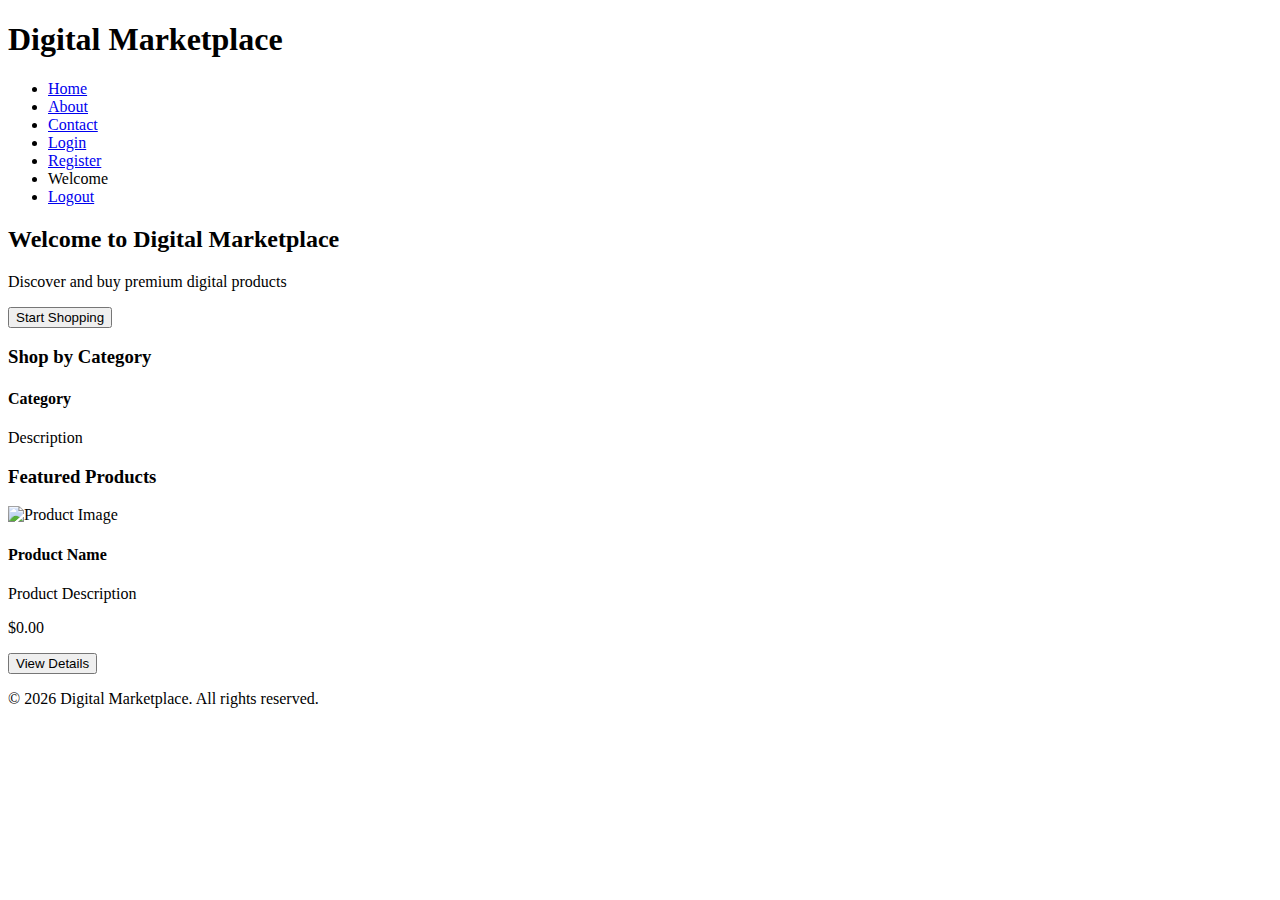
<file: src/main/resources/templates/index.html>
<!DOCTYPE html>
<html xmlns:th="http://www.thymeleaf.org" lang="en">
<head>
    <meta charset="UTF-8">
    <meta name="viewport" content="width=device-width, initial-scale=1.0">
    <title>Digital Marketplace - Home</title>
    <link rel="stylesheet" th:href="@{/css/style.css}">
</head>
<body>
    <!-- Navigation -->
    <nav class="navbar">
        <div class="container">
            <div class="logo">
                <h1>Digital Marketplace</h1>
            </div>
            <ul class="nav-links">
                <li><a href="/">Home</a></li>
                <li><a href="/about">About</a></li>
                <li><a href="/contact">Contact</a></li>
                <li th:if="${session.userId == null}"><a href="/login">Login</a></li>
                <li th:if="${session.userId == null}"><a href="/register">Register</a></li>
                <li th:if="${session.userId != null}">
                    <span th:text="'Welcome, ' + ${session.username}">Welcome</span>
                </li>
                <li th:if="${session.userId != null}"><a href="/logout">Logout</a></li>
            </ul>
        </div>
    </nav>

    <!-- Hero Section -->
    <section class="hero">
        <div class="container">
            <h2>Welcome to Digital Marketplace</h2>
            <p>Discover and buy premium digital products</p>
            <button class="btn btn-primary">Start Shopping</button>
        </div>
    </section>

    <!-- Categories Section -->
    <section class="categories">
        <div class="container">
            <h3>Shop by Category</h3>
            <div class="category-grid">
                <div th:each="category : ${categories}" class="category-card">
                    <h4 th:text="${category.name}">Category</h4>
                    <p th:text="${category.description}">Description</p>
                </div>
            </div>
        </div>
    </section>

    <!-- Products Section -->
    <section class="products">
        <div class="container">
            <h3>Featured Products</h3>
            <div class="product-grid">
                <div th:each="product : ${approvedProducts}" class="product-card">
                    <img th:src="${product.previewImageUrl}" alt="Product Image" class="product-image">
                    <h4 th:text="${product.name}">Product Name</h4>
                    <p th:text="${product.description}">Product Description</p>
                    <p class="price" th:text="'$' + ${product.price}">$0.00</p>
                    <button class="btn btn-secondary">View Details</button>
                </div>
            </div>
        </div>
    </section>

    <!-- Footer -->
    <footer class="footer">
        <div class="container">
            <p>&copy; 2026 Digital Marketplace. All rights reserved.</p>
        </div>
    </footer>

    <script th:src="@{/js/main.js}"></script>
</body>
</html>
</file>
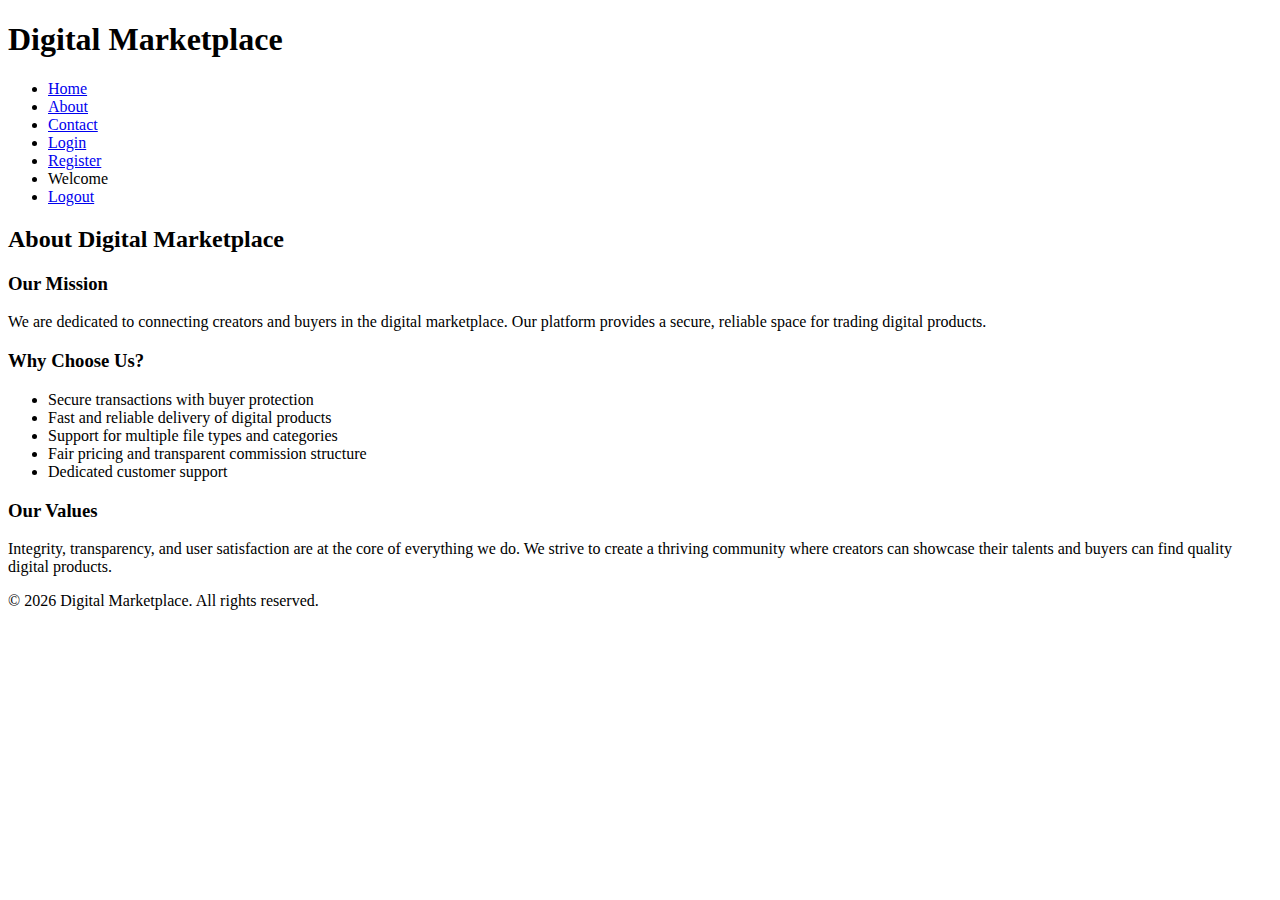
<file: src/main/resources/templates/about.html>
<!DOCTYPE html>
<html xmlns:th="http://www.thymeleaf.org" lang="en">
<head>
    <meta charset="UTF-8">
    <meta name="viewport" content="width=device-width, initial-scale=1.0">
    <title>About Us - Digital Marketplace</title>
    <link rel="stylesheet" th:href="@{/css/style.css}">
</head>
<body>
    <!-- Navigation -->
    <nav class="navbar">
        <div class="container">
            <div class="logo">
                <h1>Digital Marketplace</h1>
            </div>
            <ul class="nav-links">
                <li><a href="/">Home</a></li>
                <li><a href="/about">About</a></li>
                <li><a href="/contact">Contact</a></li>
                <li th:if="${session.userId == null}"><a href="/login">Login</a></li>
                <li th:if="${session.userId == null}"><a href="/register">Register</a></li>
                <li th:if="${session.userId != null}">
                    <span th:text="'Welcome, ' + ${session.username}">Welcome</span>
                </li>
                <li th:if="${session.userId != null}"><a href="/logout">Logout</a></li>
            </ul>
        </div>
    </nav>

    <!-- About Section -->
    <section class="about">
        <div class="container">
            <h2>About Digital Marketplace</h2>
            
            <div class="about-content">
                <h3>Our Mission</h3>
                <p>
                    We are dedicated to connecting creators and buyers in the digital marketplace. 
                    Our platform provides a secure, reliable space for trading digital products.
                </p>

                <h3>Why Choose Us?</h3>
                <ul>
                    <li>Secure transactions with buyer protection</li>
                    <li>Fast and reliable delivery of digital products</li>
                    <li>Support for multiple file types and categories</li>
                    <li>Fair pricing and transparent commission structure</li>
                    <li>Dedicated customer support</li>
                </ul>

                <h3>Our Values</h3>
                <p>
                    Integrity, transparency, and user satisfaction are at the core of everything we do.
                    We strive to create a thriving community where creators can showcase their talents
                    and buyers can find quality digital products.
                </p>
            </div>
        </div>
    </section>

    <!-- Footer -->
    <footer class="footer">
        <div class="container">
            <p>&copy; 2026 Digital Marketplace. All rights reserved.</p>
        </div>
    </footer>

    <script th:src="@{/js/main.js}"></script>
</body>
</html>
</file>
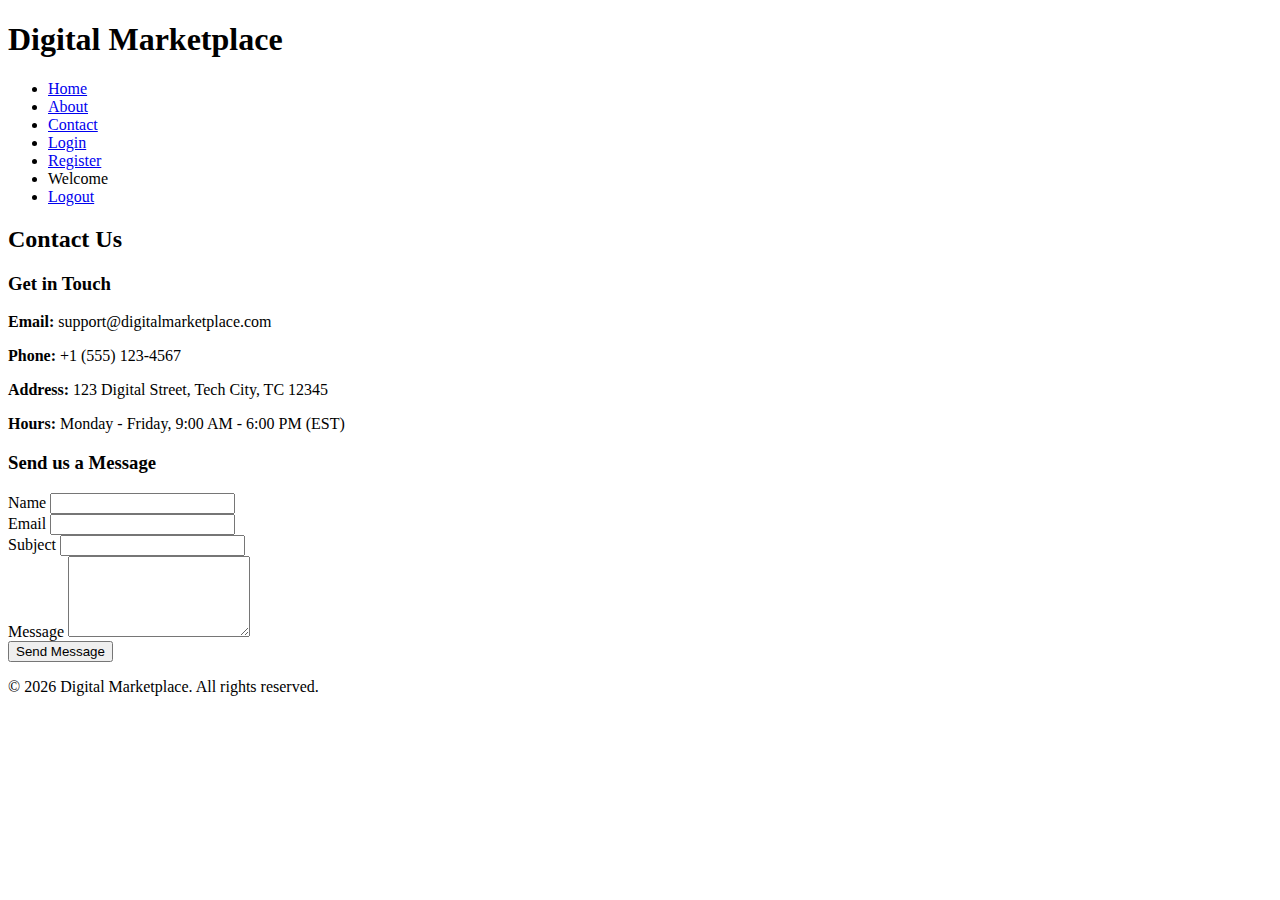
<file: src/main/resources/templates/contact.html>
<!DOCTYPE html>
<html xmlns:th="http://www.thymeleaf.org" lang="en">
<head>
    <meta charset="UTF-8">
    <meta name="viewport" content="width=device-width, initial-scale=1.0">
    <title>Contact Us - Digital Marketplace</title>
    <link rel="stylesheet" th:href="@{/css/style.css}">
</head>
<body>
    <!-- Navigation -->
    <nav class="navbar">
        <div class="container">
            <div class="logo">
                <h1>Digital Marketplace</h1>
            </div>
            <ul class="nav-links">
                <li><a href="/">Home</a></li>
                <li><a href="/about">About</a></li>
                <li><a href="/contact">Contact</a></li>
                <li th:if="${session.userId == null}"><a href="/login">Login</a></li>
                <li th:if="${session.userId == null}"><a href="/register">Register</a></li>
                <li th:if="${session.userId != null}">
                    <span th:text="'Welcome, ' + ${session.username}">Welcome</span>
                </li>
                <li th:if="${session.userId != null}"><a href="/logout">Logout</a></li>
            </ul>
        </div>
    </nav>

    <!-- Contact Section -->
    <section class="contact">
        <div class="container">
            <h2>Contact Us</h2>

            <div class="contact-content">
                <div class="contact-info">
                    <h3>Get in Touch</h3>
                    <p>
                        <strong>Email:</strong> support@digitalmarketplace.com
                    </p>
                    <p>
                        <strong>Phone:</strong> +1 (555) 123-4567
                    </p>
                    <p>
                        <strong>Address:</strong> 123 Digital Street, Tech City, TC 12345
                    </p>
                    <p>
                        <strong>Hours:</strong> Monday - Friday, 9:00 AM - 6:00 PM (EST)
                    </p>
                </div>

                <div class="contact-form">
                    <h3>Send us a Message</h3>
                    <form method="post" action="#">
                        <div class="form-group">
                            <label for="name">Name</label>
                            <input type="text" id="name" name="name" required>
                        </div>

                        <div class="form-group">
                            <label for="email">Email</label>
                            <input type="email" id="email" name="email" required>
                        </div>

                        <div class="form-group">
                            <label for="subject">Subject</label>
                            <input type="text" id="subject" name="subject" required>
                        </div>

                        <div class="form-group">
                            <label for="message">Message</label>
                            <textarea id="message" name="message" rows="5" required></textarea>
                        </div>

                        <button type="submit" class="btn btn-primary">Send Message</button>
                    </form>
                </div>
            </div>
        </div>
    </section>

    <!-- Footer -->
    <footer class="footer">
        <div class="container">
            <p>&copy; 2026 Digital Marketplace. All rights reserved.</p>
        </div>
    </footer>

    <script th:src="@{/js/main.js}"></script>
</body>
</html>
</file>
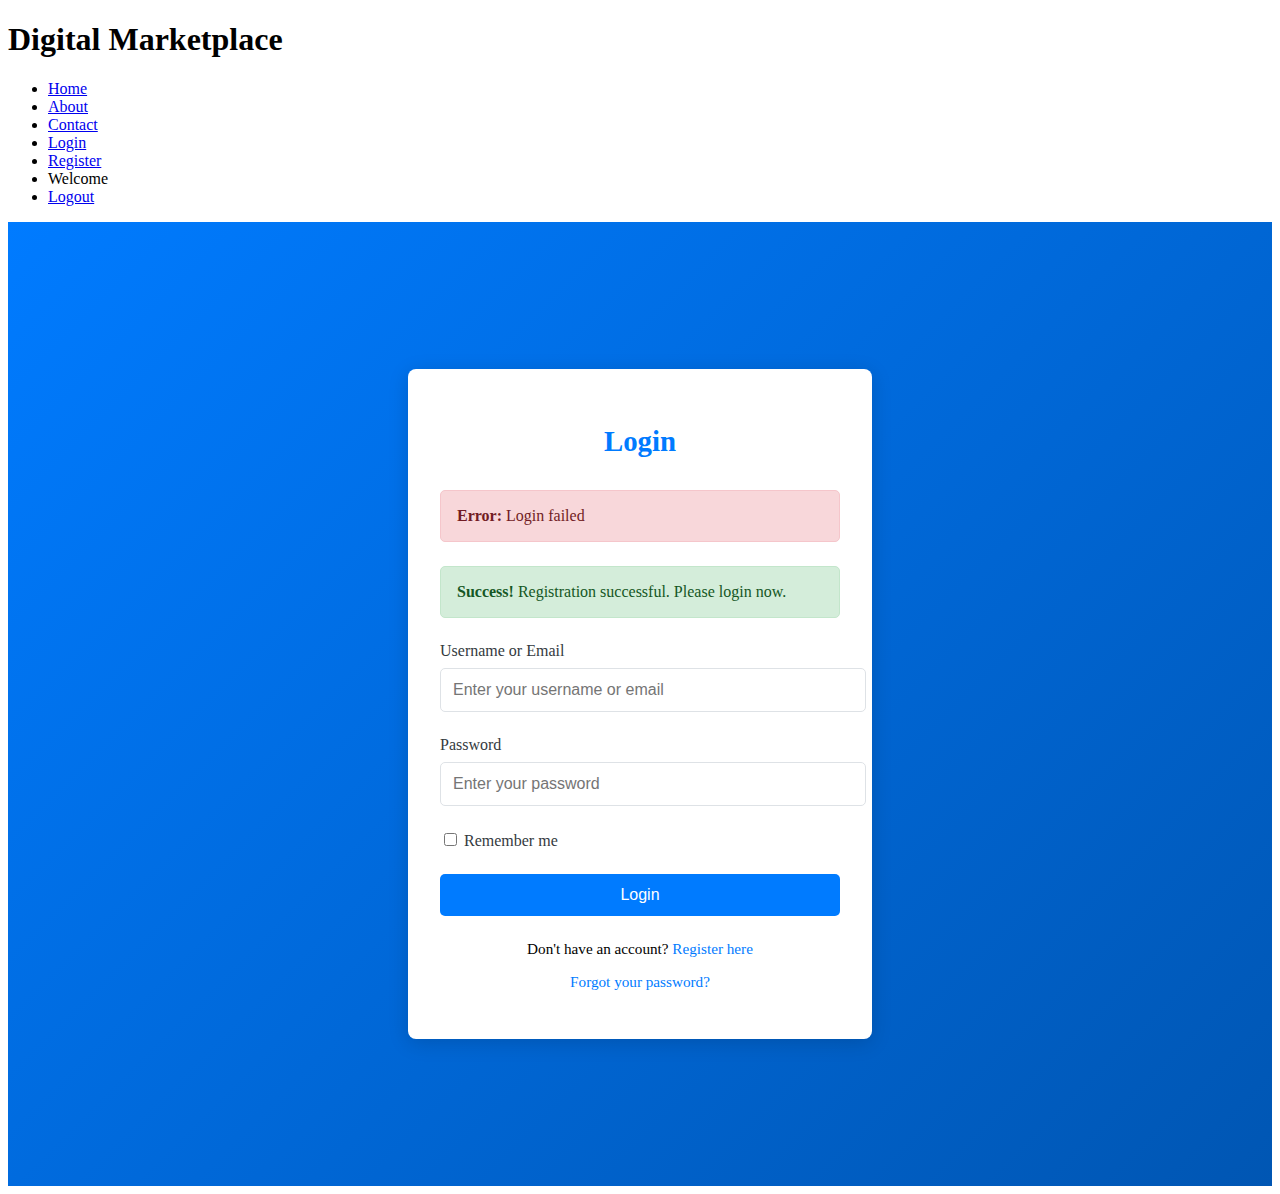
<file: src/main/resources/templates/auth/login.html>
<!DOCTYPE html>
<html xmlns:th="http://www.thymeleaf.org" lang="en">
<head>
    <meta charset="UTF-8">
    <meta name="viewport" content="width=device-width, initial-scale=1.0">
    <title>Login - Digital Marketplace</title>
    <link rel="stylesheet" th:href="@{/css/style.css}">
</head>
<body>
    <!-- Navigation -->
    <nav class="navbar">
        <div class="container">
            <div class="logo">
                <h1>Digital Marketplace</h1>
            </div>
            <ul class="nav-links">
                <li><a href="/">Home</a></li>
                <li><a href="/about">About</a></li>
                <li><a href="/contact">Contact</a></li>
                <li th:if="${session.userId == null}"><a href="/login">Login</a></li>
                <li th:if="${session.userId == null}"><a href="/register">Register</a></li>
                <li th:if="${session.userId != null}">
                    <span th:text="'Welcome, ' + ${session.username}">Welcome</span>
                </li>
                <li th:if="${session.userId != null}"><a href="/logout">Logout</a></li>
            </ul>
        </div>
    </nav>

    <style>
        .auth-container {
            display: flex;
            justify-content: center;
            align-items: center;
            min-height: 100vh;
            background: linear-gradient(135deg, #007bff 0%, #0056b3 100%);
            padding: 2rem 0;
        }
        .auth-form {
            background: white;
            padding: 2rem;
            border-radius: 8px;
            box-shadow: 0 4px 20px rgba(0, 0, 0, 0.15);
            width: 100%;
            max-width: 400px;
        }
        .auth-form h2 {
            color: #007bff;
            text-align: center;
            margin-bottom: 2rem;
            font-size: 1.8rem;
        }
        .auth-form .form-group {
            margin-bottom: 1.5rem;
        }
        .auth-form label {
            display: block;
            margin-bottom: 0.5rem;
            font-weight: 500;
            color: #343a40;
        }
        .auth-form input[type="text"],
        .auth-form input[type="email"],
        .auth-form input[type="password"] {
            width: 100%;
            padding: 0.75rem;
            border: 1px solid #dee2e6;
            border-radius: 5px;
            font-size: 1rem;
            transition: all 0.3s ease;
        }
        .auth-form input[type="text"]:focus,
        .auth-form input[type="email"]:focus,
        .auth-form input[type="password"]:focus {
            outline: none;
            border-color: #007bff;
            box-shadow: 0 0 0 3px rgba(0, 123, 255, 0.25);
        }
        .auth-form button {
            width: 100%;
            padding: 0.75rem;
            background-color: #007bff;
            color: white;
            border: none;
            border-radius: 5px;
            font-size: 1rem;
            font-weight: 500;
            cursor: pointer;
            transition: background-color 0.3s ease;
        }
        .auth-form button:hover {
            background-color: #0056b3;
        }
        .auth-form .form-footer {
            text-align: center;
            margin-top: 1.5rem;
            font-size: 0.95rem;
        }
        .auth-form .form-footer a {
            color: #007bff;
            text-decoration: none;
            font-weight: 500;
        }
        .auth-form .form-footer a:hover {
            text-decoration: underline;
        }
        .alert {
            padding: 1rem;
            margin-bottom: 1.5rem;
            border-radius: 5px;
            border: 1px solid;
        }
        .alert-danger {
            background-color: #f8d7da;
            color: #721c24;
            border-color: #f5c6cb;
        }
        .alert-success {
            background-color: #d4edda;
            color: #155724;
            border-color: #c3e6cb;
        }
    </style>
</head>
<body>
    <div class="auth-container">
        <div class="auth-form">
            <h2>Login</h2>
            
            <!-- Error Message -->
            <div th:if="${error}" class="alert alert-danger">
                <strong>Error:</strong> <span th:text="${error}">Login failed</span>
            </div>
            
            <!-- Success Message -->
            <div th:if="${param.success}" class="alert alert-success">
                <strong>Success!</strong> Registration successful. Please login now.
            </div>
            
            <form method="post" action="/login">
                <div class="form-group">
                    <label for="username">Username or Email</label>
                    <input type="text" id="username" name="username" required placeholder="Enter your username or email">
                </div>

                <div class="form-group">
                    <label for="password">Password</label>
                    <input type="password" id="password" name="password" required placeholder="Enter your password">
                </div>

                <div class="form-group">
                    <label>
                        <input type="checkbox" name="remember"> Remember me
                    </label>
                </div>

                <button type="submit">Login</button>

                <div class="form-footer">
                    <p>Don't have an account? <a href="/register">Register here</a></p>
                    <p><a href="#">Forgot your password?</a></p>
                </div>
            </form>
        </div>
    </div>
</body>
</html>
</file>
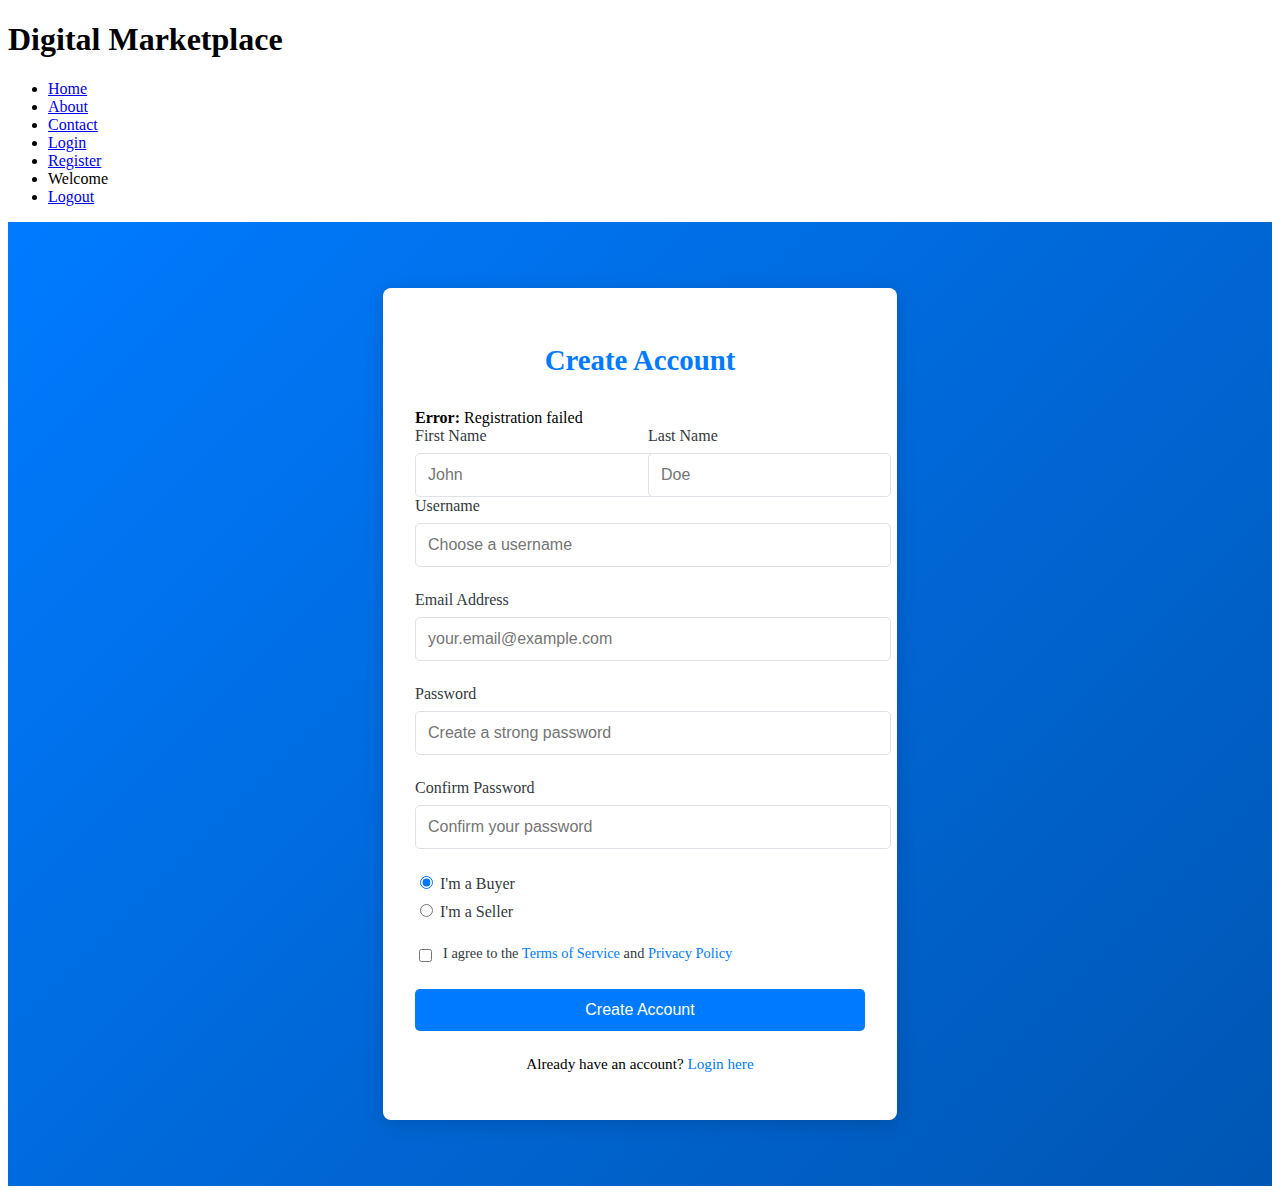
<file: src/main/resources/templates/auth/register.html>
<!DOCTYPE html>
<html xmlns:th="http://www.thymeleaf.org" lang="en">
<head>
    <meta charset="UTF-8">
    <meta name="viewport" content="width=device-width, initial-scale=1.0">
    <title>Register - Digital Marketplace</title>
    <link rel="stylesheet" th:href="@{/css/style.css}">
</head>
<body>
    <!-- Navigation -->
    <nav class="navbar">
        <div class="container">
            <div class="logo">
                <h1>Digital Marketplace</h1>
            </div>
            <ul class="nav-links">
                <li><a href="/">Home</a></li>
                <li><a href="/about">About</a></li>
                <li><a href="/contact">Contact</a></li>
                <li th:if="${session.userId == null}"><a href="/login">Login</a></li>
                <li th:if="${session.userId == null}"><a href="/register">Register</a></li>
                <li th:if="${session.userId != null}">
                    <span th:text="'Welcome, ' + ${session.username}">Welcome</span>
                </li>
                <li th:if="${session.userId != null}"><a href="/logout">Logout</a></li>
            </ul>
        </div>
    </nav>

    <style>
        .auth-container {
            display: flex;
            justify-content: center;
            align-items: center;
            min-height: 100vh;
            background: linear-gradient(135deg, #007bff 0%, #0056b3 100%);
            padding: 2rem 0;
        }
        .auth-form {
            background: white;
            padding: 2rem;
            border-radius: 8px;
            box-shadow: 0 4px 20px rgba(0, 0, 0, 0.15);
            width: 100%;
            max-width: 450px;
        }
        .auth-form h2 {
            color: #007bff;
            text-align: center;
            margin-bottom: 2rem;
            font-size: 1.8rem;
        }
        .auth-form .form-group {
            margin-bottom: 1.5rem;
        }
        .auth-form label {
            display: block;
            margin-bottom: 0.5rem;
            font-weight: 500;
            color: #343a40;
        }
        .auth-form input[type="text"],
        .auth-form input[type="email"],
        .auth-form input[type="password"] {
            width: 100%;
            padding: 0.75rem;
            border: 1px solid #dee2e6;
            border-radius: 5px;
            font-size: 1rem;
            transition: all 0.3s ease;
        }
        .auth-form input[type="text"]:focus,
        .auth-form input[type="email"]:focus,
        .auth-form input[type="password"]:focus {
            outline: none;
            border-color: #007bff;
            box-shadow: 0 0 0 3px rgba(0, 123, 255, 0.25);
        }
        .auth-form button {
            width: 100%;
            padding: 0.75rem;
            background-color: #007bff;
            color: white;
            border: none;
            border-radius: 5px;
            font-size: 1rem;
            font-weight: 500;
            cursor: pointer;
            transition: background-color 0.3s ease;
        }
        .auth-form button:hover {
            background-color: #0056b3;
        }
        .auth-form .form-footer {
            text-align: center;
            margin-top: 1.5rem;
            font-size: 0.95rem;
        }
        .auth-form .form-footer a {
            color: #007bff;
            text-decoration: none;
            font-weight: 500;
        }
        .auth-form .form-footer a:hover {
            text-decoration: underline;
        }
        .form-row {
            display: grid;
            grid-template-columns: 1fr 1fr;
            gap: 1rem;
        }
        .form-row .form-group {
            margin-bottom: 0;
        }
        .password-requirements {
            background-color: #f0f0f0;
            padding: 1rem;
            border-radius: 5px;
            margin-bottom: 1rem;
            font-size: 0.9rem;
        }
        .password-requirements ul {
            margin: 0;
            padding-left: 1.5rem;
        }
        .password-requirements li {
            margin-bottom: 0.3rem;
        }
        .terms-checkbox {
            display: flex;
            align-items: flex-start;
            gap: 0.5rem;
        }
        .terms-checkbox input[type="checkbox"] {
            margin-top: 0.25rem;
        }
        .terms-checkbox label {
            margin: 0;
            font-size: 0.9rem;
        }
        .terms-checkbox a {
            color: #007bff;
            text-decoration: none;
        }
        .terms-checkbox a:hover {
            text-decoration: underline;
        }
    </style>
</head>
<body>
    <div class="auth-container">
        <div class="auth-form">
            <h2>Create Account</h2>
            
            <!-- Error Message -->
            <div th:if="${error}" class="alert alert-danger">
                <strong>Error:</strong> <span th:text="${error}">Registration failed</span>
            </div>
            
            <form method="post" action="/register">
                <div class="form-row">
                    <div class="form-group">
                        <label for="firstName">First Name</label>
                        <input type="text" id="firstName" name="firstName" required placeholder="John">
                    </div>
                    <div class="form-group">
                        <label for="lastName">Last Name</label>
                        <input type="text" id="lastName" name="lastName" required placeholder="Doe">
                    </div>
                </div>

                <div class="form-group">
                    <label for="username">Username</label>
                    <input type="text" id="username" name="username" required placeholder="Choose a username">
                </div>

                <div class="form-group">
                    <label for="email">Email Address</label>
                    <input type="email" id="email" name="email" required placeholder="your.email@example.com">
                </div>

                <div class="form-group">
                    <label for="password">Password</label>
                    <input type="password" id="password" name="password" required placeholder="Create a strong password">
                </div>

                <div class="form-group">
                    <label for="confirmPassword">Confirm Password</label>
                    <input type="password" id="confirmPassword" name="confirmPassword" required placeholder="Confirm your password">
                </div>

                <div class="form-group">
                    <label>
                        <input type="radio" name="accountType" value="buyer" checked> I'm a Buyer
                    </label>
                    <label style="margin-top: 0.5rem;">
                        <input type="radio" name="accountType" value="seller"> I'm a Seller
                    </label>
                </div>

                <div class="form-group terms-checkbox">
                    <input type="checkbox" id="terms" name="terms" required>
                    <label for="terms">
                        I agree to the <a href="#">Terms of Service</a> and <a href="#">Privacy Policy</a>
                    </label>
                </div>

                <button type="submit">Create Account</button>

                <div class="form-footer">
                    <p>Already have an account? <a href="/login">Login here</a></p>
                </div>
            </form>
        </div>
    </div>

    <script>
        // Password confirmation validation
        const registerForm = document.querySelector('.auth-form form');
        if (registerForm) {
            registerForm.addEventListener('submit', function(e) {
                const password = document.getElementById('password').value;
                const confirmPassword = document.getElementById('confirmPassword').value;

                if (password !== confirmPassword) {
                    e.preventDefault();
                    alert('Passwords do not match');
                    return;
                }

                if (password.length < 6) {
                    e.preventDefault();
                    alert('Password must be at least 6 characters long');
                    return;
                }
            });
        }
    </script>
</body>
</html>
</file>
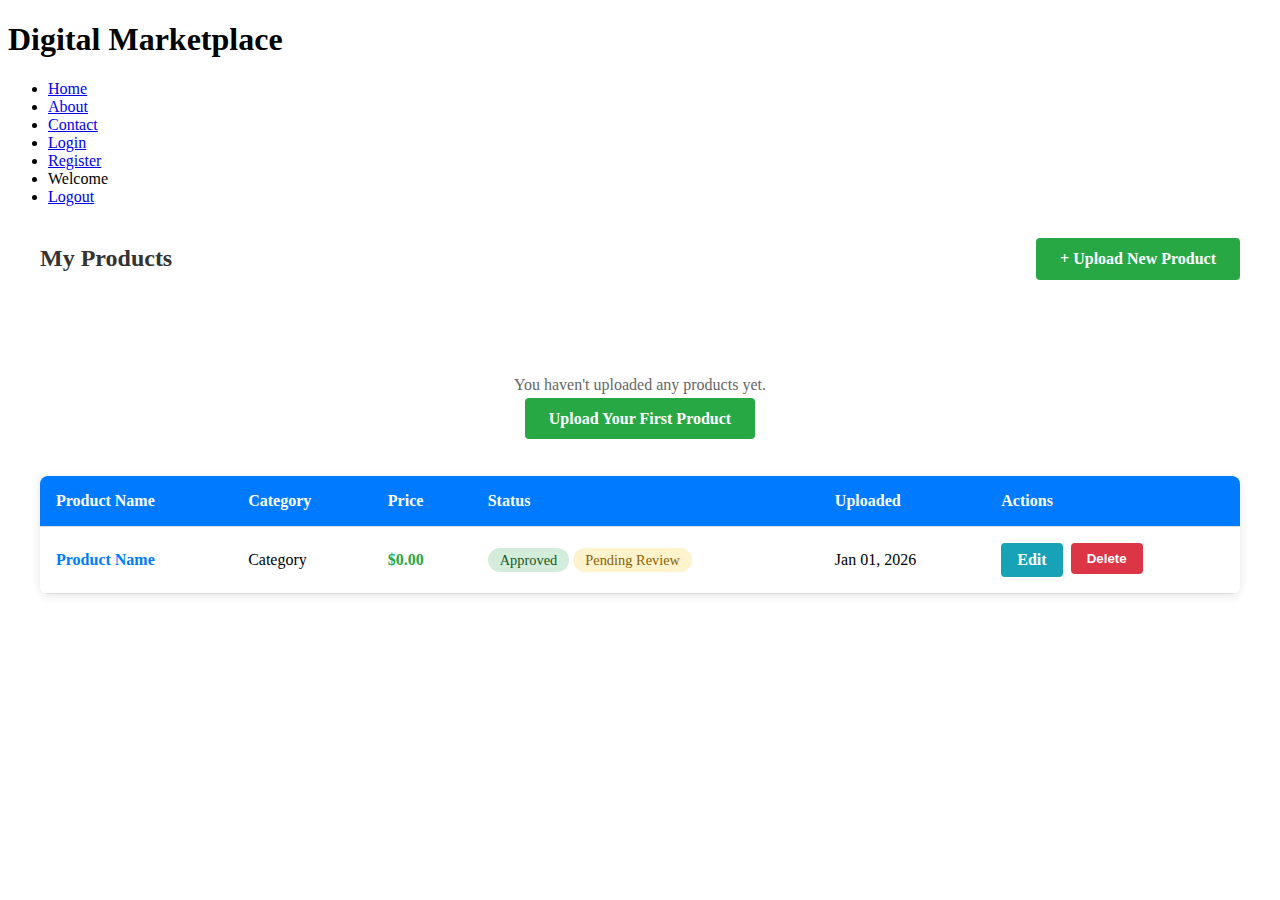
<file: src/main/resources/templates/seller/dashboard.html>
<!DOCTYPE html>
<html xmlns:th="http://www.thymeleaf.org" lang="en">
<head>
    <meta charset="UTF-8">
    <meta name="viewport" content="width=device-width, initial-scale=1.0">
    <title>Seller Dashboard - Digital Marketplace</title>
    <link rel="stylesheet" th:href="@{/css/style.css}">
    <style>
        .dashboard-container {
            max-width: 1200px;
            margin: 2rem auto;
            padding: 0 2rem;
        }
        .dashboard-header {
            display: flex;
            justify-content: space-between;
            align-items: center;
            margin-bottom: 2rem;
        }
        .dashboard-header h2 {
            color: #333;
            margin: 0;
        }
        .btn-upload {
            background: #28a745;
            color: white;
            padding: 0.75rem 1.5rem;
            border: none;
            border-radius: 4px;
            text-decoration: none;
            font-weight: 600;
            cursor: pointer;
            transition: background 0.3s;
        }
        .btn-upload:hover {
            background: #218838;
        }
        .products-table {
            width: 100%;
            border-collapse: collapse;
            background: white;
            box-shadow: 0 2px 10px rgba(0, 0, 0, 0.1);
            border-radius: 8px;
            overflow: hidden;
        }
        .products-table thead {
            background: #007bff;
            color: white;
        }
        .products-table th,
        .products-table td {
            padding: 1rem;
            text-align: left;
            border-bottom: 1px solid #ddd;
        }
        .products-table tbody tr:hover {
            background: #f9f9f9;
        }
        .product-name {
            font-weight: 600;
            color: #007bff;
        }
        .price {
            font-weight: 600;
            color: #28a745;
        }
        .status {
            padding: 0.25rem 0.75rem;
            border-radius: 20px;
            font-size: 0.9rem;
        }
        .status.approved {
            background: #d4edda;
            color: #155724;
        }
        .status.pending {
            background: #fff3cd;
            color: #856404;
        }
        .actions {
            display: flex;
            gap: 0.5rem;
        }
        .btn-edit, .btn-delete {
            padding: 0.5rem 1rem;
            border: none;
            border-radius: 4px;
            font-weight: 600;
            cursor: pointer;
            text-decoration: none;
            transition: background 0.3s;
        }
        .btn-edit {
            background: #17a2b8;
            color: white;
        }
        .btn-edit:hover {
            background: #138496;
        }
        .btn-delete {
            background: #dc3545;
            color: white;
        }
        .btn-delete:hover {
            background: #c82333;
        }
        .empty-state {
            text-align: center;
            padding: 3rem 2rem;
            color: #666;
        }
        .empty-state p {
            margin-bottom: 1rem;
        }
    </style>
</head>
<body>
    <!-- Navigation -->
    <nav class="navbar">
        <div class="container">
            <div class="logo">
                <h1>Digital Marketplace</h1>
            </div>
            <ul class="nav-links">
                <li><a href="/">Home</a></li>
                <li><a href="/about">About</a></li>
                <li><a href="/contact">Contact</a></li>
                <li th:if="${session.userId == null}"><a href="/login">Login</a></li>
                <li th:if="${session.userId == null}"><a href="/register">Register</a></li>
                <li th:if="${session.userId != null}">
                    <span th:text="'Welcome, ' + ${session.username}">Welcome</span>
                </li>
                <li th:if="${session.userId != null}"><a href="/logout">Logout</a></li>
            </ul>
        </div>
    </nav>

    <div class="dashboard-container">
        <div class="dashboard-header">
            <h2>My Products</h2>
            <a href="/seller/products/create" class="btn-upload">+ Upload New Product</a>
        </div>

        <div th:if="${products.isEmpty()}" class="empty-state">
            <p>You haven't uploaded any products yet.</p>
            <a href="/seller/products/create" class="btn-upload">Upload Your First Product</a>
        </div>

        <table th:if="${!products.isEmpty()}" class="products-table">
            <thead>
                <tr>
                    <th>Product Name</th>
                    <th>Category</th>
                    <th>Price</th>
                    <th>Status</th>
                    <th>Uploaded</th>
                    <th>Actions</th>
                </tr>
            </thead>
            <tbody>
                <tr th:each="product : ${products}">
                    <td class="product-name" th:text="${product.name}">Product Name</td>
                    <td th:text="${product.category?.name}">Category</td>
                    <td class="price">$<span th:text="${product.price}">0.00</span></td>
                    <td>
                        <span th:if="${product.approved}" class="status approved">Approved</span>
                        <span th:unless="${product.approved}" class="status pending">Pending Review</span>
                    </td>
                    <td th:text="${#temporals.format(product.createdAt, 'MMM dd, yyyy')}">Jan 01, 2026</td>
                    <td>
                        <div class="actions">
                            <a th:href="@{/seller/products/{id}/edit(id=${product.id})}" class="btn-edit">Edit</a>
                            <form method="POST" th:action="@{/seller/products/{id}/delete(id=${product.id})}" style="display: inline;">
                                <button type="submit" class="btn-delete" onclick="return confirm('Are you sure?')">Delete</button>
                            </form>
                        </div>
                    </td>
                </tr>
            </tbody>
        </table>
    </div>
</body>
</html>
</file>
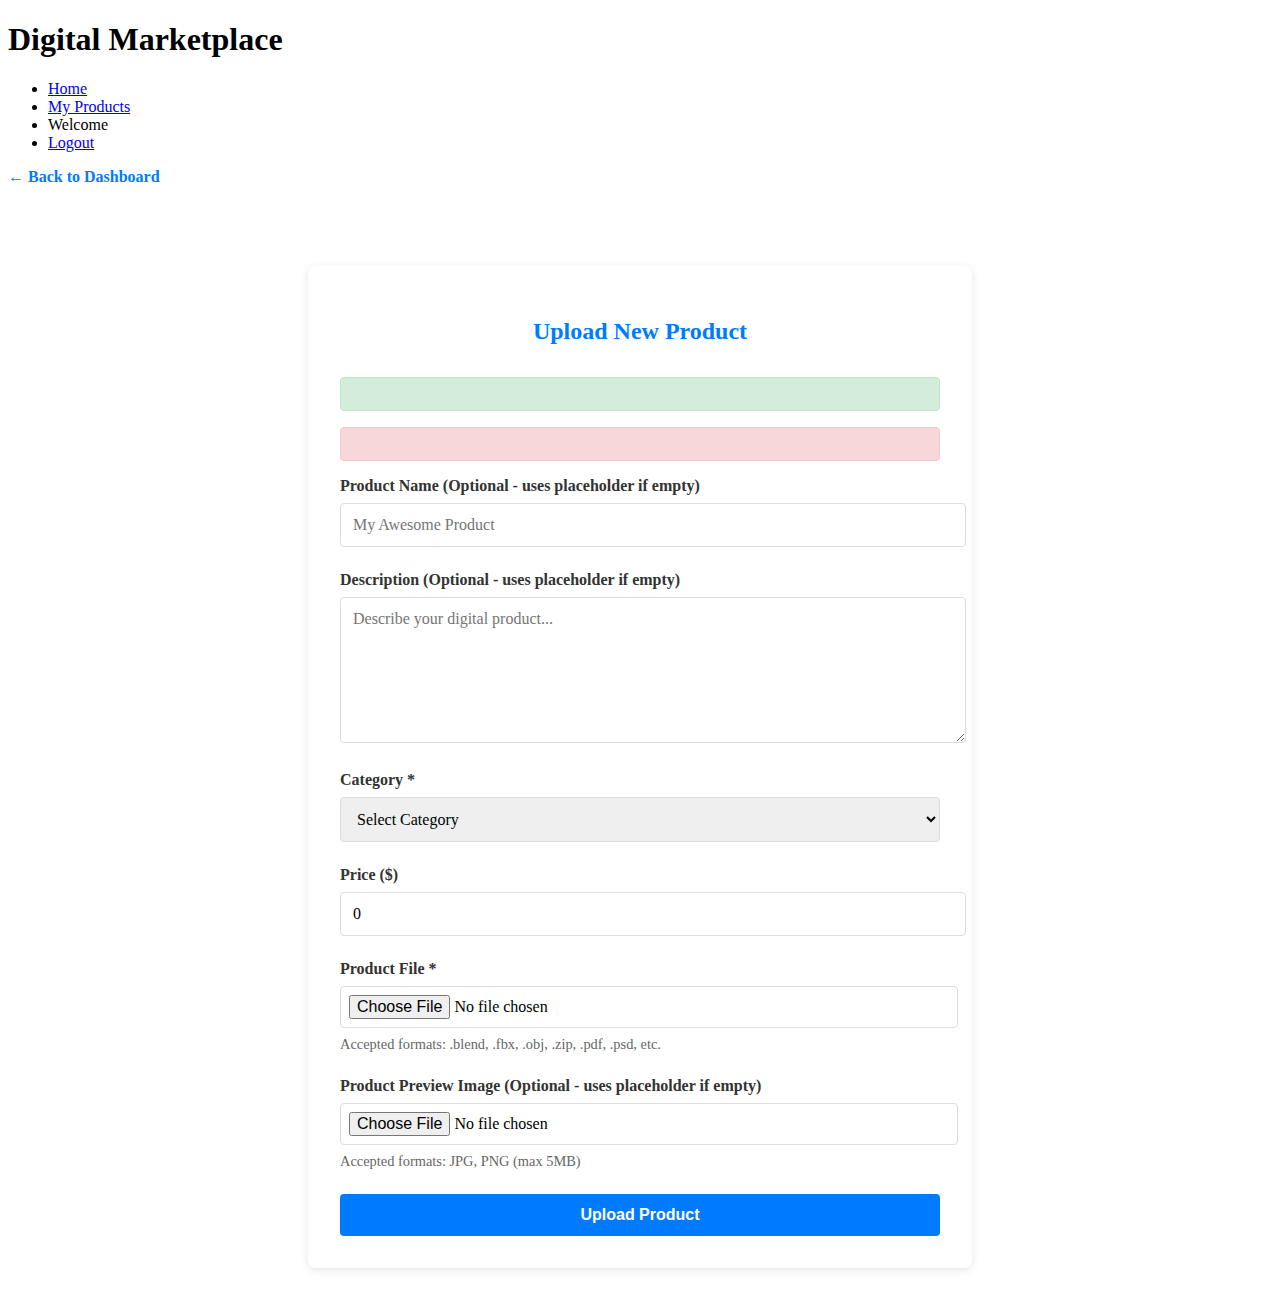
<file: src/main/resources/templates/seller/upload.html>
<!DOCTYPE html>
<html xmlns:th="http://www.thymeleaf.org" lang="en">
<head>
    <meta charset="UTF-8">
    <meta name="viewport" content="width=device-width, initial-scale=1.0">
    <title>Upload Product - Digital Marketplace</title>
    <link rel="stylesheet" th:href="@{/css/style.css}">
    <style>
        .upload-container {
            max-width: 600px;
            margin: 3rem auto;
            padding: 2rem;
            background: white;
            border-radius: 8px;
            box-shadow: 0 2px 10px rgba(0, 0, 0, 0.1);
        }
        .upload-container h2 {
            color: #007bff;
            margin-bottom: 2rem;
            text-align: center;
        }
        .form-group {
            margin-bottom: 1.5rem;
        }
        .form-group label {
            display: block;
            margin-bottom: 0.5rem;
            font-weight: 600;
            color: #333;
        }
        .form-group input[type="text"],
        .form-group input[type="number"],
        .form-group textarea,
        .form-group select,
        .form-group input[type="file"] {
            width: 100%;
            padding: 0.75rem;
            border: 1px solid #ddd;
            border-radius: 4px;
            font-size: 1rem;
            font-family: inherit;
        }
        .form-group textarea {
            resize: vertical;
            min-height: 120px;
        }
        .form-group input[type="file"] {
            padding: 0.5rem;
        }
        .btn-submit {
            width: 100%;
            padding: 0.75rem;
            background: #007bff;
            color: white;
            border: none;
            border-radius: 4px;
            font-size: 1rem;
            font-weight: 600;
            cursor: pointer;
            transition: background 0.3s;
        }
        .btn-submit:hover {
            background: #0056b3;
        }
        .alert {
            padding: 1rem;
            border-radius: 4px;
            margin-bottom: 1rem;
        }
        .alert-success {
            background: #d4edda;
            color: #155724;
            border: 1px solid #c3e6cb;
        }
        .alert-error {
            background: #f8d7da;
            color: #721c24;
            border: 1px solid #f5c6cb;
        }
        .file-requirements {
            font-size: 0.9rem;
            color: #666;
            margin-top: 0.5rem;
        }
        .back-link {
            display: inline-block;
            margin-bottom: 2rem;
            color: #007bff;
            text-decoration: none;
            font-weight: 600;
        }
        .back-link:hover {
            text-decoration: underline;
        }
    </style>
</head>
<body>
    <!-- Navigation -->
    <nav class="navbar">
        <div class="container">
            <div class="logo">
                <h1>Digital Marketplace</h1>
            </div>
            <ul class="nav-links">
                <li><a href="/">Home</a></li>
                <li><a href="/seller/dashboard">My Products</a></li>
                <li th:if="${session.userId != null}">
                    <span th:text="'Welcome, ' + ${session.username}">Welcome</span>
                </li>
                <li th:if="${session.userId != null}"><a href="/logout">Logout</a></li>
            </ul>
        </div>
    </nav>

    <div class="container">
        <a href="/seller/dashboard" class="back-link">← Back to Dashboard</a>

        <div class="upload-container">
            <h2>Upload New Product</h2>

            <div th:if="${success}" class="alert alert-success" th:text="${success}"></div>
            <div th:if="${error}" class="alert alert-error" th:text="${error}"></div>

            <form method="POST" enctype="multipart/form-data">
                <!-- Product Name -->
                <div class="form-group">
                    <label for="name">Product Name (Optional - uses placeholder if empty)</label>
                    <input type="text" id="name" name="name" placeholder="My Awesome Product">
                </div>

                <!-- Description -->
                <div class="form-group">
                    <label for="description">Description (Optional - uses placeholder if empty)</label>
                    <textarea id="description" name="description" placeholder="Describe your digital product..."></textarea>
                </div>

                <!-- Category -->
                <div class="form-group">
                    <label for="categoryId">Category *</label>
                    <select id="categoryId" name="categoryId" required>
                        <option value="">Select Category</option>
                        <option th:each="cat : ${categories}" th:value="${cat.id}" th:text="${cat.name}"></option>
                    </select>
                </div>

                <!-- Price -->
                <div class="form-group">
                    <label for="price">Price ($)</label>
                    <input type="number" id="price" name="price" value="0" min="0" step="0.01">
                </div>

                <!-- Product File -->
                <div class="form-group">
                    <label for="file">Product File *</label>
                    <input type="file" id="file" name="file" required>
                    <div class="file-requirements">
                        Accepted formats: .blend, .fbx, .obj, .zip, .pdf, .psd, etc.
                    </div>
                </div>

                <!-- Preview Image -->
                <div class="form-group">
                    <label for="previewImage">Product Preview Image (Optional - uses placeholder if empty)</label>
                    <input type="file" id="previewImage" name="previewImage" accept="image/*">
                    <div class="file-requirements">
                        Accepted formats: JPG, PNG (max 5MB)
                    </div>
                </div>

                <!-- Submit Button -->
                <button type="submit" class="btn-submit">Upload Product</button>
            </form>
        </div>
    </div>
</body>
</html>
</file>
